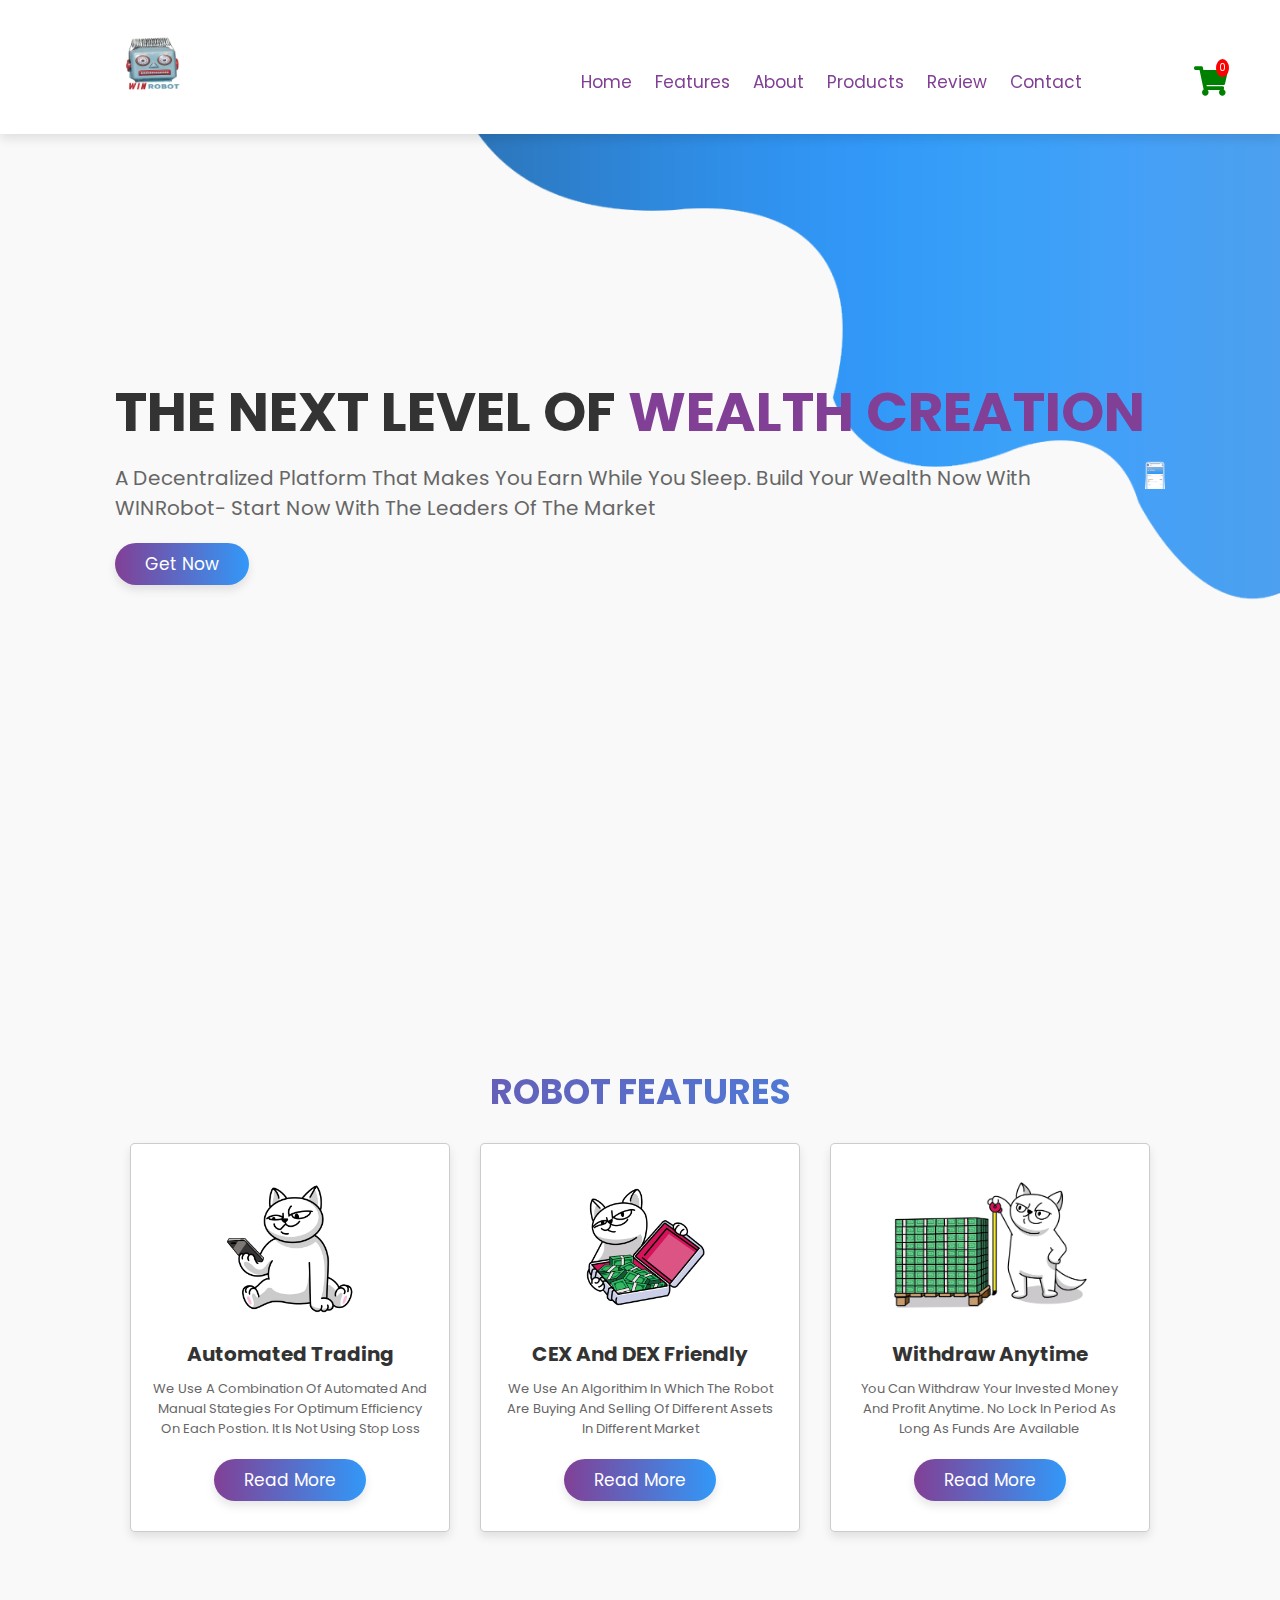
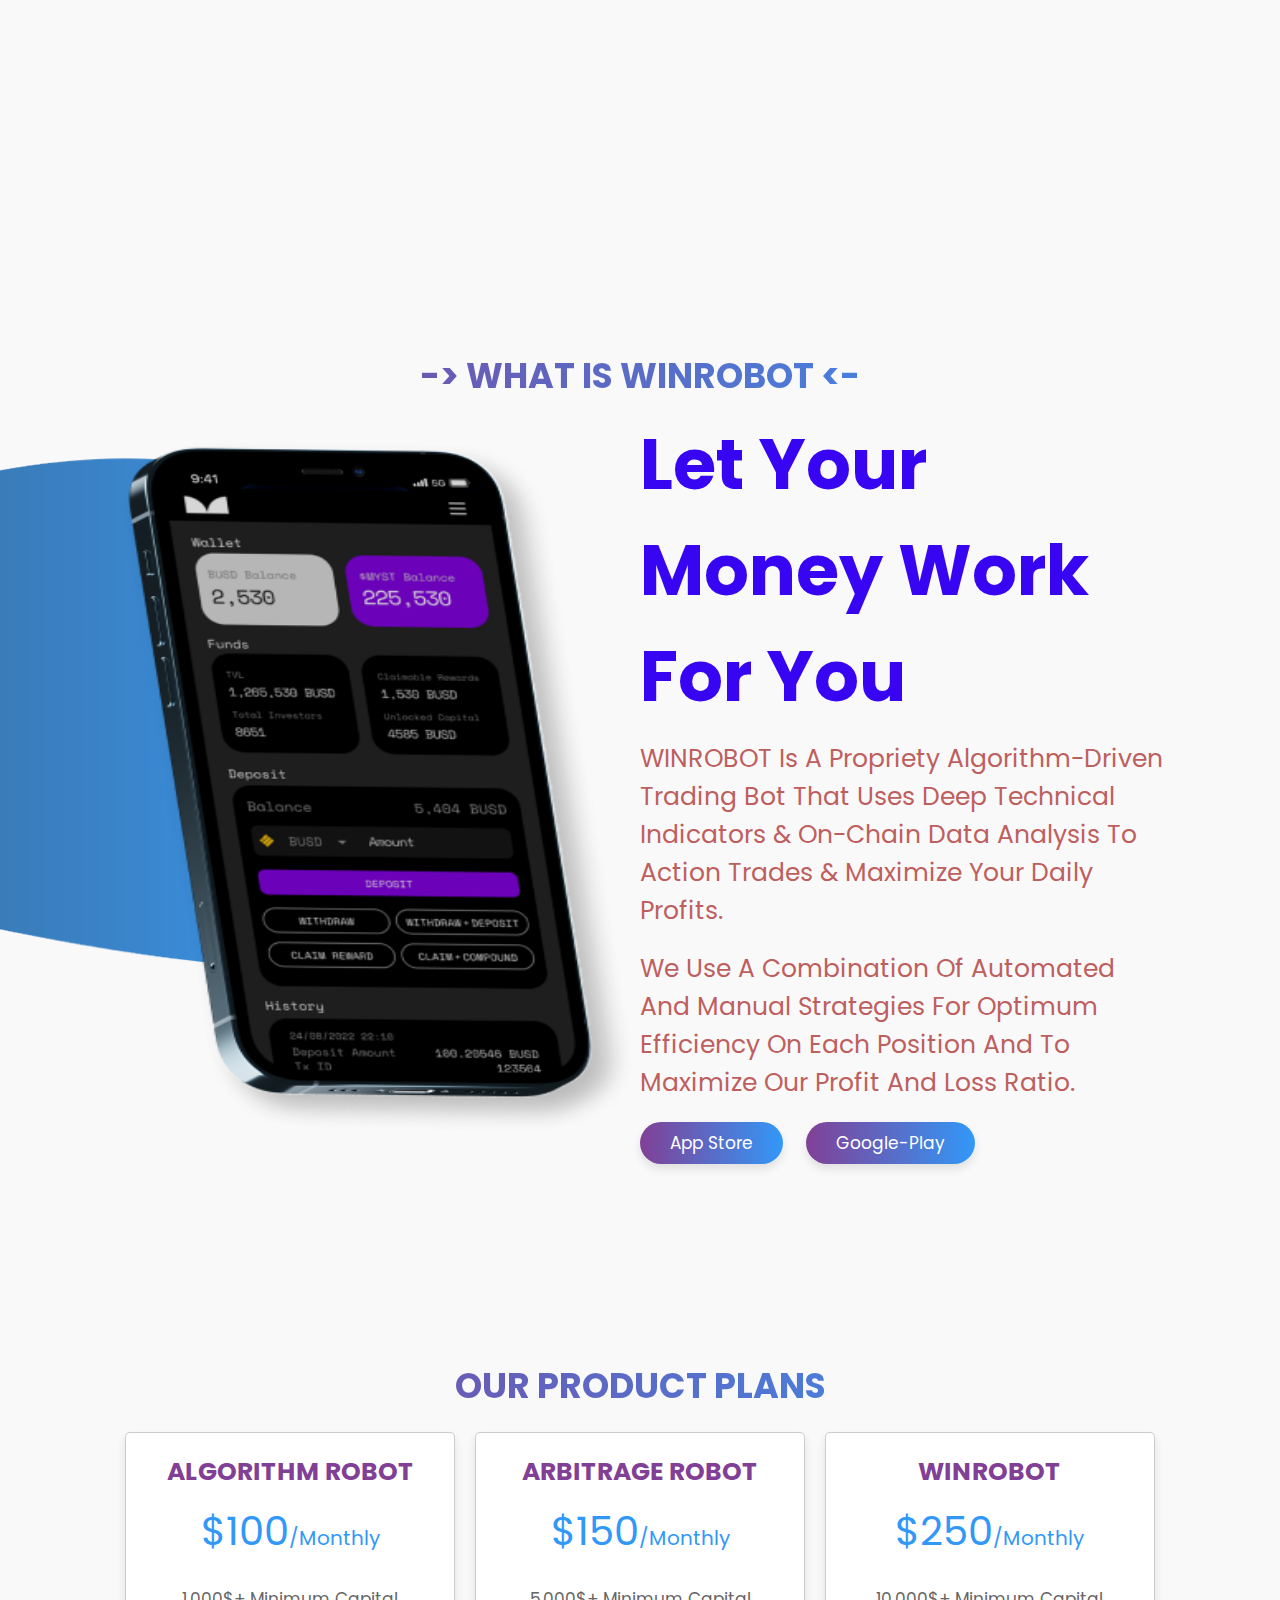
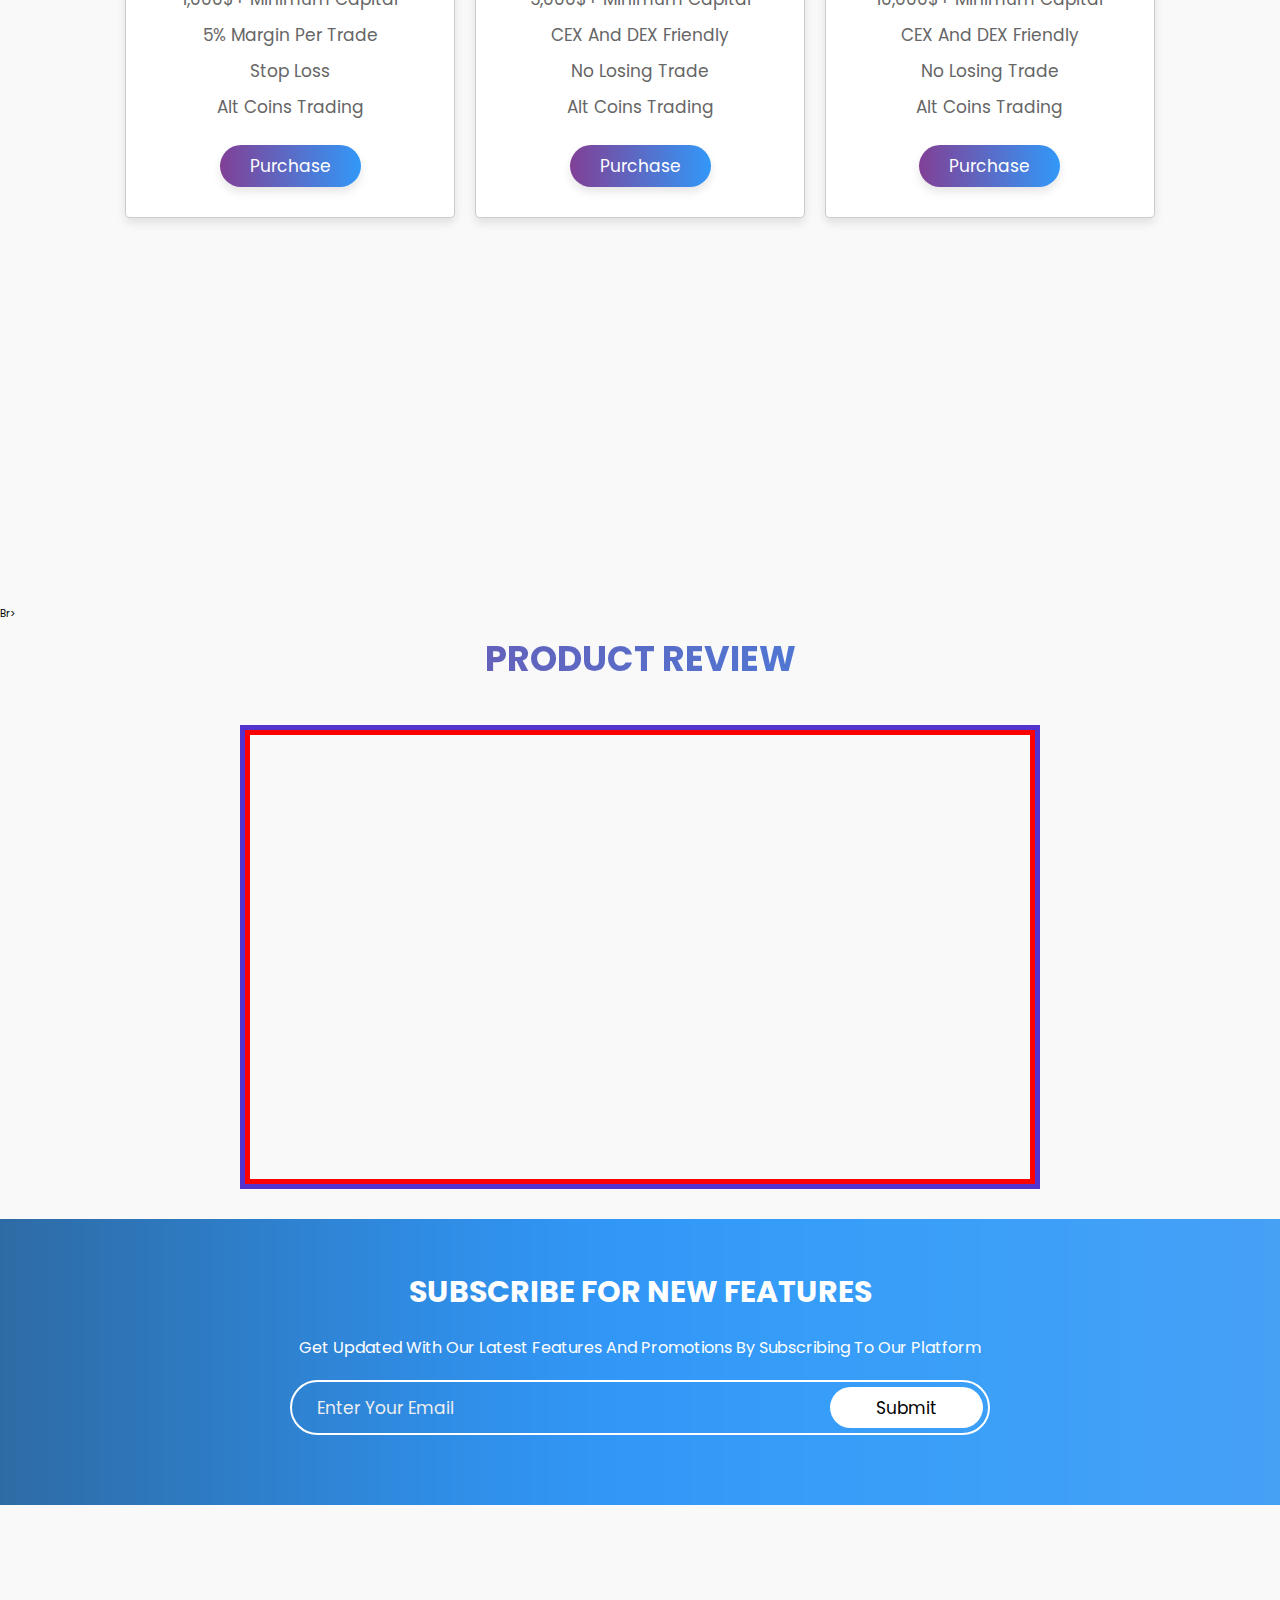
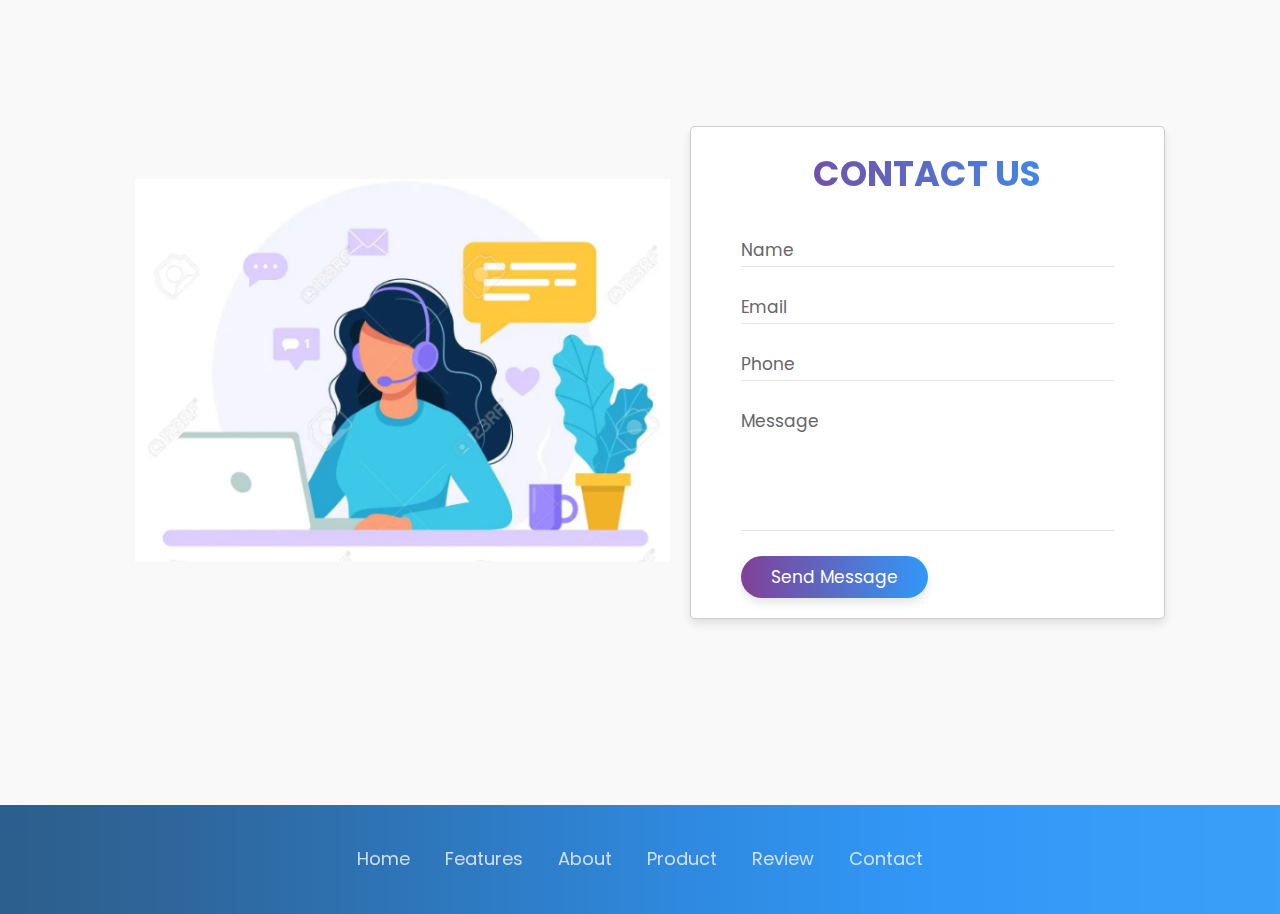
<file: index.html>
<!DOCTYPE html>
<html lang="en">
  <head>
    <meta charset="utf-8" />
    <meta name="viewport" content="width=device-width" initial-scale='1.0"' />
    <title>Win Robot - Proprietary Trading Robot</title>
    <link rel="icon" href="/form background.png" type="image/x-icon." />
    <!--font awesome cdn link-->
    <link
      rel="stylesheet"
      href="https://cdnjs.cloudflare.com/ajax/libs/font-awesome/5.15.3/css/all.min.css"
    />
    <!--custom css file link-->
    <link href="style.css" rel="stylesheet" type="text/css" />

    <!-- javascript -->
    <script
      src="http://ajax.googleapis.com/ajax/libs/jquery/1.7.1/jquery.min.js"
      type="text/javascript"
    ></script>
  </head>

  <body>
    <!-- header section starts -->
    <header id="header">
      <img id="header-img" alt="Logo" src="images/logo2.png" />
      <input type="checkbox" id="menu-bar" />
      <label for="menu-bar" class="fas fa-bars"></label>
      <nav id="nav-bar"></nav>
      <nav class="nav-link">
        <a href="#home">home</a> <a href="#features">features</a>
        <a href="#about">about</a> <a href="#pricing">products</a>
        <a href="#video">review</a> <a href="#contact">contact</a>
      </nav>
      <button class="btn-modal">
        <i class="fa fa-shopping-cart"></i>
        <span class="badge" id="badge">0</span>
      </button>
    </header>
    <!-- header section ends -->
    <!-- home section starts -->
    <section class="home" id="home">
      <div class="content">
        <h2>the next level of <span>wealth creation</span></h2>
        <p>
          a decentralized platform that makes you earn while you sleep. Build
          your wealth now with WINRobot- start now with the leaders of the
          market
        </p>
        <a href="#pricing" class="btn">Get Now</a>
      </div>
      <div class="image">
        <img src="/images/image home.png" alt="image logo" />
      </div>
    </section>
    <!-- home section ends -->
    <!-- Features sections starts-->
    <section class="features" id="features">
      <br />
      <br />
      <br />
      <br />
      <br />
      <h1 class="heading">ROBOT FEATURES</h1>
      <div class="box-container">
        <div class="box">
          <img src="/images/cat 1.png" alt="cat1" />
          <h3>Automated Trading</h3>
          <p>
            We use a combination of Automated and Manual Stategies for optimum
            efficiency on each postion. It is not using stop loss
          </p>
          <a href="#" class="btn">read more</a>
        </div>
        <div class="box">
          <img src="/images/cat2.png" alt="cat2" />
          <h3>CEX And DEX Friendly</h3>
          <p>
            We use an algorithim in which the Robot are Buying and Selling of
            different assets in different market
          </p>
          <a href="#" class="btn">read more</a>
        </div>
        <div class="box">
          <img src="/images/cat3.png" alt="cat3" />
          <h3>Withdraw Anytime</h3>
          <p>
            You can withdraw your invested money and profit anytime. No lock in
            period as long as funds are available
          </p>
          <a href="#" class="btn">read more</a>
        </div>
      </div>
    </section>
    <!-- Features sections ends-->
    <!-- about section starts  -->
    <section class="about" id="about">
      <br />
      <br />
      <br />
      <br />
      <h1 class="heading">-&gt; WHAT IS WINROBOT &lt;-</h1>
      <div class="column">
        <div class="image">
          <img
            src="/images/mobile-mockup.png"
            height="700"
            width="300"
            alt="mobile-mockup"
          />
        </div>
        <div class="content">
          <h3>Let your money work for you</h3>
          <p>
            WINROBOT is a propriety algorithm-driven trading bot that uses deep
            technical indicators & on-chain data analysis to action trades &
            maximize your daily profits.
          </p>
          <p>
            We use a combination of Automated and Manual Strategies for optimum
            efficiency on each position and to maximize our Profit and Loss
            ratio.
          </p>
          <div class="buttons">
            <a href="#" class="btn">app store</a>
            <a href="#" class="btn">google-play</a>
          </div>
        </div>
      </div>
    </section>
    <!-- about section ends -->
    <!-- pricing section starts  -->
    <section class="pricing" id="pricing">
      <br />
      <br />
      <br />
      <br />
      <br />
      <h1 class="heading">Our Product Plans</h1>
      <div class="box-container">
        <div class="box">
          <h3 class="title">ALGORITHM ROBOT</h3>
          <div class="price">$100<span>/monthly</span></div>
          <ul>
            <li>1,000$+ Minimum Capital</li>
            <li>5% Margin per trade</li>
            <li>Stop Loss</li>
            <li>Alt Coins Trading</li>
          </ul>
          <button
            class="btn btn-add"
            value="1| ALGORITHM ROBOT|100| 1,000$| 5% Margin per trade| Stop Loss"
          >
            Purchase
          </button>
        </div>
        <div class="box">
          <h3 class="title">ARBITRAGE ROBOT</h3>
          <div class="price">$150<span>/monthly</span></div>
          <ul>
            <li>5,000$+ Minimum Capital</li>
            <li>CEX and DEX Friendly</li>
            <li>No losing trade</li>
            <li>Alt Coins Trading</li>
          </ul>
          <button
            class="btn btn-add"
            value="2| ARBITRAGE ROBOT|150| 5,000$| CEX and DEX Friendly| No losing trade"
          >
            Purchase
          </button>
        </div>
        <div class="box">
          <h3 class="title">WINROBOT</h3>
          <div class="price">$250<span>/monthly</span></div>
          <ul>
            <li>10,000$+ Minimum Capital</li>
            <li>CEX and DEX Friendly</li>
            <li>No losing trade</li>
            <li>Alt Coins Trading</li>
          </ul>
          <button
            class="btn btn-add"
            value="3| WINROBOT|250| 10,000$| CEX and DEX Friendly| No losing trade"
          >
            Purchase
          </button>
        </div>
      </div>
    </section>
    <!-- pricing section ends -->
    <!--product review start-->
    <div id="video">
      <br />
      <br />
      <br />
      <br />
      <br />
      <br />
      <br />
      br&gt;<br />
      <h1 class="heading">product review</h1>
      <div class="vidwrapper">
        <div class="vidcontainer">
          <iframe
            src="https://www.youtube.com/embed/1Mv08k6eS7A"
            title="YouTube video player"
            frameborder="0"
            allow="accelerometer; autoplay; clipboard-write; encrypted-media; gyroscope; picture-in-picture; web-share"
            allowfullscreen
          ></iframe>
        </div>
      </div>
    </div>
    <!-- newsletter  -->
    <div class="newsletter">
      <h3>Subscribe For New Features</h3>
      <p>
        Get updated with our latest features and promotions by subscribing to
        our platform
      </p>
      <form id="form" action="form.html" name="form">
        <input type="email" id="email" placeholder="enter your email" />
        <input type="submit" id="submit" value="Submit" />
      </form>
    </div>
    <!-- contact section starts  -->
    <section class="contact" id="contact">
      <div class="image">
        <img src="/images/contact us.PNG" alt="Contact Us" />
      </div>
      <form action="#home">
        <h1 class="heading">contact us</h1>
        <div class="inputBox">
          <input type="text" required="" /> <label>name</label>
        </div>
        <div class="inputBox">
          <input type="email" required="" /> <label>email</label>
        </div>
        <div class="inputBox">
          <input type="number" required="" /> <label>phone</label>
        </div>
        <div class="inputBox">
          <textarea
            required=""
            name="comment"
            id="message"
            cols="30"
            rows="10"
          ></textarea>
          <label>message</label>
        </div>
        <input type="submit" class="btn" value="send message" />
      </form>
    </section>
    <!-- contact section ends -->
    <!-- footer section starts-->
    <footer class="footer">
      <ul>
        <li>
          <a href="#home">Home</a>
        </li>
        <li>
          <a href="#features">Features</a>
        </li>
        <li>
          <a href="#about">About</a>
        </li>
        <li>
          <a href="#pricing">Product</a>
        </li>
        <li>
          <a href="#video">Review</a>
        </li>
        <li>
          <a href="#contact">Contact</a>
        </li>
      </ul>
    </footer>
    <!-- footer section ends-->

    <!-- modal section start-->
    <div id="myModal" class="modal">
      <!-- Modal content -->
      <div class="modal-content">
        <div class="modal-header">
          <button class="btn-modal"><i class="fa fa-times"></i></button>
          <h2>Check Out</h2>
        </div>
        <div class="modal-body">
          <!-- pricing section starts  -->
          <div class="pricing" id="pricing">
            <div class="box-container" id="item_list"></div>
          </div>
          <!-- pricing section ends -->
        </div>
        <div class="modal-footer">
          <button class="btn btn-checkout" id="check"></button>
        </div>
      </div>
    </div>
    <!-- modal section ends-->
    <script type="text/javascript" src="main.js"></script>
  </body>
</html>
</file>
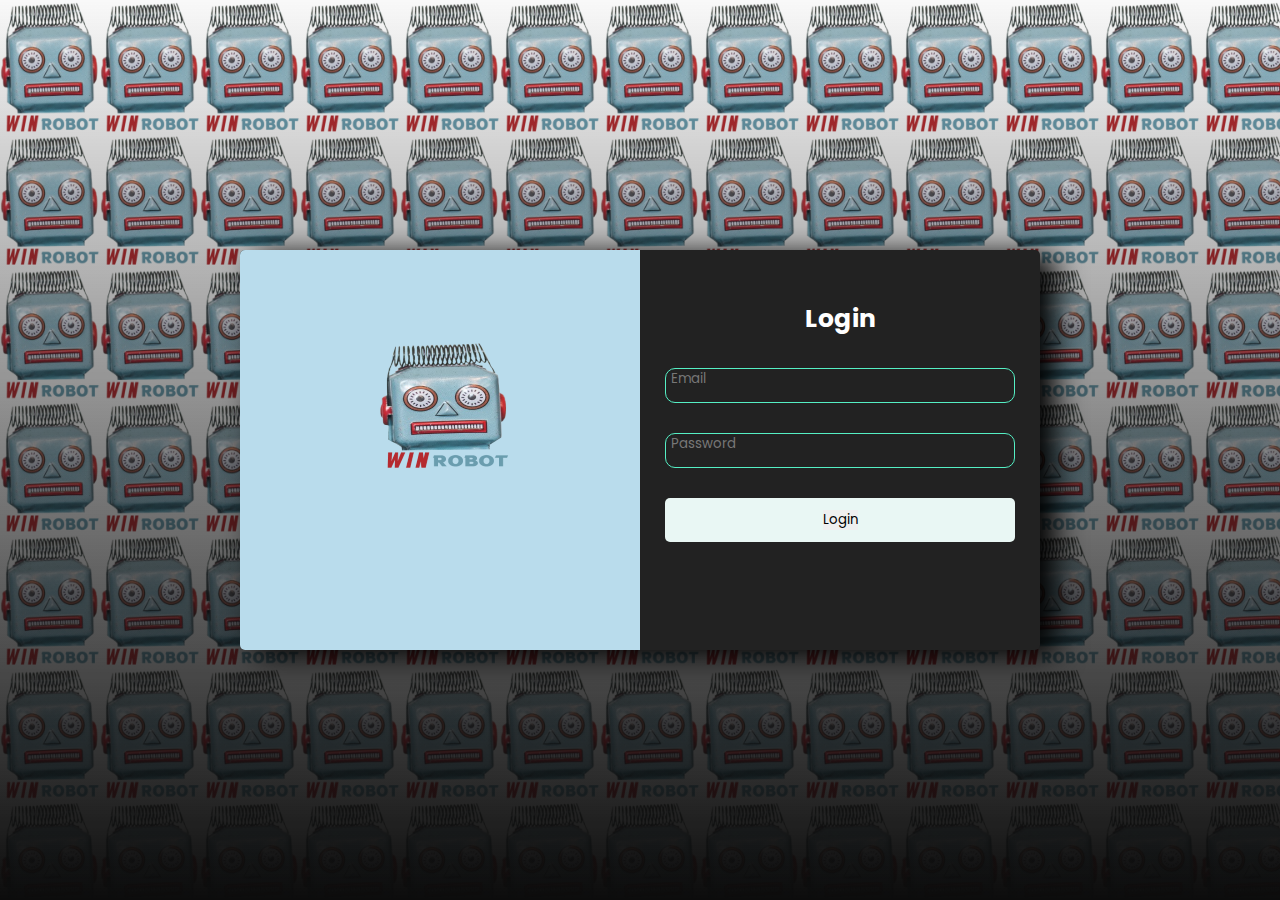
<file: form.html>
<!DOCTYPE html>
<html lang="en">

<head>
  <meta charset="UTF-8">
  <meta name="viewport" content="width=device-width, initial-scale=1.0">
  <title>Login Form</title>
  <link rel="stylesheet" href="style.css">
</head>

<body>
  <div class="container" id="logincontainer">
    <div class="login">
      <div class="contents">
        <img src="/images/logo2.png">
      </div>
      <div class="loginform">
        <h1>Login</h1>
        <form>
          <div class="tbox">
            <input type="email" required="" placeholder="Email" />
          </div>
          <div class="tbox">
            <input type="password" required="" placeholder="Password">
          </div>
          <div class="button">
            <button type="login" formaction="index.html">Login</button>
          </div>
        </form>
      </div>
    </div>
    </form>
</body>

</html>
</file>
<file: style.css>
@import url("https://fonts.googleapis.com/css2?family=Poppins:wght@100;200;300;400&display=swap");

:root {
  --purple: #814096;
  --blue: #3298f8;
  --black: #070707;
  --gradient: linear-gradient(90deg, var(--purple), var(--blue));
}

* {
  font-family: "Poppins", sans-serif;
  margin: 0;
  padding: 0;
  box-sizing: border-box;
  text-decoration: none;
  outline: none;
  border: none;
  text-transform: capitalize;
}

*::selection {
  background: var(--blue);
  color: #fff;
}

html {
  font-size: 62.5%;
  overflow-x: hidden;
}

body {
  background: #f9f9f9;
}

section {
  min-height: 100vh;
  padding: 0 9%;
  padding-top: 7.5rem;
  padding-bottom: 2rem;
}

.btn {
  display: inline-block;
  margin-top: 1rem;
  padding: 0.8rem 3rem;
  border-radius: 5rem;
  background: var(--gradient);
  font-size: 1.7rem;
  color: #fff;
  cursor: pointer;
  box-shadow: 0 0.5rem 1rem rgba(0, 0, 0, 0.1);
  transition: all 0.3s linear;
}

.btn:hover {
  transform: scale(1.1);
}

.heading {
  text-align: center;
  background: var(--gradient);
  color: transparent;
  -webkit-background-clip: text;
  background-clip: text;
  font-size: 3.5rem;
  text-transform: uppercase;
  padding: 1rem;
}

header {
  position: fixed;
  top: 0;
  left: 0;
  width: 100%;
  background: #ffffff;
  box-shadow: 0 0.5rem 1rem rgba(0, 0, 0, 0.1);
  padding: 3rem 2%;
  display: flex;
  align-items: center;
  justify-content: space-between;
  z-index: 1000;
  padding-bottom: 0.1px;
}
#header-img {
  max-width: 250px;
  width: 100%;
  height: 100%;
}

header .nav-link a {
  font-size: 1.7rem;
  margin-left: 2rem;
  color: var(--purple);
}

header .nav-link a:hover {
  color: var(--blue);
}

header input {
  display: none;
}

header label {
  font-size: 3rem;
  color: var(--purple);
  cursor: pointer;
  visibility: hidden;
  opacity: 0;
}

header button {
  background-color: #555;
  color: green;
  text-decoration: none;
  padding: 15px 26px;
  position: relative;
  display: inline-block;
  border-radius: 2px;
  background-color: transparent;
  font-size: 30px;
  cursor: pointer;
}

header button .badge {
  position: absolute;
  top: 15px;
  right: 25px;
  padding: 1px 3px;
  border-radius: 100%;
  font-size: x-small;
  background: red;
  color: white;
}

h1:before {
  content: attr(data-count);
  color: white;
  position: abosolute;
  right: 16px;
  font-size: 15px;
  text-align: center;
  top: -12px;
  width: 20px;
  height: 20px;
  background: 50%;
  border-radius: 50%;
  opacity: 0;
}
.home {
  display: flex;
  align-items: center;
  justify-content: center;
  background: url(/images/home\ background.png) no-repeat;
  background-size: cover;
  background-position: center;
}

.home .image img {
  max-width: 100%;
  max-height: 100%;
  animation: float 3s linear infinite;
}

@keyframes float {
  0%,
  100% {
    transform: translateY(0rem);
  }
  50% {
    transform: translateY(-3.5rem);
  }
}

.home .content h2 {
  font-size: 5.5rem;
  color: #333;
  text-transform: uppercase;
}

.home .content h2 span {
  color: var(--purple);
  text-transform: uppercase;
}

.home .content p {
  font-size: 2rem;
  color: #666;
  padding: 1rem 0;
}

.features .box-container {
  display: flex;
  align-items: center;
  justify-content: center;
  flex-wrap: wrap;
}

.features .box-container .box {
  flex: 1 1 30rem;
  background: #fff;
  border-radius: 0.5rem;
  border: 0.1rem solid rgba(0, 0, 0, 0.2);
  box-shadow: 0 0.5rem 1rem rgba(0, 0, 0, 0.1);
  margin: 1.5rem;
  padding: 3rem 2rem;
  border-radius: 0.5rem;
  text-align: center;
  transition: 0.2s linear;
}

.features .box-container .box img {
  height: 15rem;
}

.features .box-container .box h3 {
  font-size: 2rem;
  color: #333;
  padding-top: 1rem;
}

.features .box-container .box p {
  font-size: 1.3rem;
  color: #666;
  padding: 1rem 0;
}

.about {
  background: url(/images/about.png) no-repeat;
  background-size: cover;
  background-position: center;
  padding-bottom: 3rem;
}

.about .column {
  display: flex;
  align-items: center;
  justify-content: center;
  flex-wrap: wrap;
}

.about .column .image {
  flex: 1 1 40rem;
}

.about .column .image img {
  width: 100%;
  animation: float 3s linear infinite;
}

.about .column .content {
  flex: 1 1 40rem;
}

.about .column .content h3 {
  font-size: 7rem;
  color: #3805f3;
}

.about .column .content p {
  font-size: 2.5rem;
  color: #be5f5f;
  padding: 1rem 0;
}

.about .column .content .buttons a:last-child {
  margin-left: 2rem;
}

.newsletter {
  text-align: center;
  padding: 5rem 1rem;
  background: url(/images/subscribe.png) no-repeat;
  background-size: cover;
  background-position: center;
}

.newsletter h3 {
  color: #fff;
  font-size: 3rem;
  text-transform: uppercase;
}

.newsletter p {
  color: #fff;
  font-size: 1.6rem;
  margin: 2rem auto;
  width: 70rem;
}

.newsletter form {
  display: flex;
  max-width: 70rem;
  border: 0.2rem solid #fff;
  padding: 0.5rem;
  border-radius: 5rem;
  margin: 2rem auto;
  height: 5.5rem;
}

.newsletter form input[type="email"] {
  padding: 0 2rem;
  font-size: 1.7rem;
  background: none;
  width: 100%;
  color: #fff;
  text-transform: none;
  background: none;
}

.newsletter form input[type="email"]::placeholder {
  color: #eee;
  text-transform: capitalize;
}

.newsletter form input[type="submit"] {
  background: #fff;
  width: 20rem;
  font-size: 1.7rem;
  border-radius: 5rem;
  cursor: pointer;
}

.newsletter form input[type="submit"]:hover {
  color: var(--blue);
}

.pricing .box-container {
  display: flex;
  align-items: center;
  justify-content: center;
  flex-wrap: wrap;
}

.pricing .box-container .box {
  flex: 1 1 27rem;
  margin: 1rem;
  padding: 1rem;
  background: #fff;
  border: 0.1rem solid rgba(0, 0, 0, 0.2);
  box-shadow: 0 0.5rem 1rem rgba(0, 0, 0, 0.1);
  border-radius: 0.5rem;
  text-align: center;
  padding-bottom: 3rem;
}

.pricing .box-container .box:hover {
  border: 0.2rem solid var(--blue);
}

.pricing .box-container .box .title {
  color: var(--purple);
  font-size: 2.5rem;
  padding-top: 1rem;
}

.pricing .box-container .box .price {
  font-size: 4rem;
  color: var(--blue);
  padding: 1rem 0;
}

.pricing .box-container .box .price span {
  font-size: 2rem;
}

.pricing .box-container .box ul {
  padding: 1rem 0;
  list-style: none;
}

.pricing .box-container .box ul li {
  font-size: 1.7rem;
  color: #666;
  padding: 0.5rem 0;
}

.pricing .box-container .box ul li .fa-check {
  color: lightgreen;
}

.pricing .box-container .box ul li .fa-times {
  color: tomato;
}

.vidwrapper {
  width: 100%;
  max-width: 800px;
  margin: 3em auto;
  border: 5px solid rgb(84, 50, 205);
}

.vidcontainer {
  width: 100%;
  max-width: 100%;
  height: 0;
  padding-bottom: 56.25%;
  border: 5px solid rgb(255, 0, 0);
  position: relative;
}

.vidcontainer iframe,
.vidcontainer video {
  width: 100%;
  max-width: 100%;
  height: 100%;
  position: absolute;
  top: 0;
  left: 0;
}

.contact {
  display: flex;
  align-items: center;
  justify-content: center;
  flex-wrap: wrap;
  padding-bottom: 4rem;
}

.contact .image {
  flex: 1 1 40rem;
}

.contact .image img {
  width: 100%;
  padding: 2rem;
}

.contact form {
  flex: 1 1 30rem;
  padding: 2rem 5rem;
  border: 0.1rem solid rgba(0, 0, 0, 0.2);
  box-shadow: 0 0.5rem 1rem rgba(0, 0, 0, 0.1);
  border-radius: 0.5rem;
  background: #fff;
}

.contact form .heading {
  text-align: center;
  padding: 0;
  padding-bottom: 2rem;
}

.contact form .inputBox {
  position: relative;
}

.contact form .inputBox input,
.contact form .inputBox textarea {
  width: 100%;
  background: none;
  color: #666;
  margin: 1rem 0;
  padding: 0.5rem 0;
  font-size: 1.7rem;
  border-bottom: 0.1rem solid rgba(0, 0, 0, 0.1);
  text-transform: none;
}

.contact form .inputBox textarea {
  resize: none;
  height: 13rem;
}

.contact form .inputBox label {
  position: absolute;
  top: 1.7rem;
  left: 0;
  font-size: 1.7rem;
  color: #666;
  transition: 0.2s linear;
}

.contact form .inputBox input:focus ~ label,
.contact form .inputBox input:valid ~ label,
.contact form .inputBox textarea:focus ~ label,
.contact form .inputBox textarea:valid ~ label {
  top: -0.5rem;
  font-size: 1.5rem;
  color: var(--blue);
}

.footer ul {
  margin-top: 0;
  padding: 0;
  list-style: none;
  text-align: center;
  font-size: 18px;
  line-height: 1.6;
  margin-bottom: 0;
}
.footer ul a {
  color: inherit;
  text-decoration: none;
  opacity: 0.8;
}
.footer ul li {
  display: inline-block;
  padding: 0 15px;
}
.footer ul a:hover {
  color: var(--black);
}

footer {
  width: 100%;
  background: url(/images/subscribe.png);
  color: #fcf7f7;
  display: grid;
  place-items: center;
  padding: 2em;
  font-size: 2rem;
}

.container {
  background: linear-gradient(rgba(0, 0, 0, 0), rgba(12, 12, 12, 1.5)),
    url(/form\ background.png);
  display: flex;
  justify-content: center;
  align-items: center;
  min-height: 100vh;
  background-repeat: repeat;
  background-size: 100px;
}

.login {
  width: 800px;
  min-height: 400px;
  overflow: hidden;
  border-radius: 5px;
  background: #222;
  display: flex;
  box-shadow: 15px 5px 30px rgba(0, 0, 0, 3);
}
.contents {
  flex-basis: 50%;
  display: flex;
  justify-content: center;
  align-items: center;
  flex-direction: column;
  background: rgb(185, 220, 236);
}

.contents img {
  width: 150%;
  align-items: center;
}

.contents p {
  font-size: 20px;
  text-indent: 20;
}
.loginform {
  flex-basis: 50%;
  font-family: "Franklin Gothic Medium", "Arial Narrow", Arial, sans-serif;
  padding: 25px;
}
.loginform h1 {
  text-align: center;
  margin-top: 25px;
  font-size: 2.5rem;
  color: #fff;
}
.tbox {
  border-radius: 10px;
  background: transparent;
  outline: none;
  border: 1px solid #55efc4;
  width: 100%;
  height: 35px;
  margin: 30px 0;
}
.tbox input {
  background: transparent;
  width: 90%;
  outline: none;
  border: 0;
  padding-left: 5px;
  color: whitesmoke;
  align-items: center;
}
::placeholder {
  color: #777;
}
.tbox i {
  font-size: 20px;
}

.button {
  width: 100%;
  border: 0;
  border-radius: 5px;
  background: #e9f7f4;
  color: #0b0c0c;
  padding: 12px;
  font-size: 12px;
  text-align: center;
}

/* media queries  */

@media (max-width: 1200px) {
  html {
    font-size: 55%;
  }
}

@media (max-width: 991px) {
  section {
    padding: 0 3%;
    padding-top: 7.5rem;
    padding-bottom: 2rem;
  }
}

@media (max-width: 768px) {
  header label {
    visibility: visible;
    opacity: 1;
  }

  header .nav-link {
    position: absolute;
    top: 100%;
    left: 0;
    width: 100%;
    background: #e9e1e1;
    padding: 1rem 2rem;
    border-top: 0.1rem solid rgba(0, 0, 0, 0.2);
    box-shadow: 0 0.5rem 1rem rgba(0, 0, 0, 0.1);
    transform-origin: top;
    transform: scaleY(0);
    opacity: 2;
    transition: 0.2s linear;
    text-align: center;
  }

  header .nav-link a {
    display: block;
    margin: 2rem 0;
    font-size: 2rem;
  }

  header input:checked ~ .nav-link {
    transform: scaleY(1);
    opacity: 1;
  }

  header input:checked ~ label::before {
    content: "\f00d";
  }

  .home {
    flex-flow: column-reverse;
  }

  .home .image img {
    width: 100%;
  }

  .home .content h3 {
    font-size: 3.6rem;
  }

  .home .content p {
    font-size: 1.5rem;
  }

  .about {
    background-position: right;
  }

  .newsletter p {
    width: auto;
  }
}

@media (max-width: 450px) {
  html {
    font-size: 50%;
  }

  .about .column .content .buttons a {
    width: 100%;
    text-align: center;
  }

  .about .column .content .buttons a:last-child {
    margin: 1rem 0;
  }
}

@media (max-width: 768px) {
  .login {
    flex-direction: column;
    margin: 0 15px;
  }
}

/* type writter  */
.content h2 {
  overflow: hidden;
  /*border-right: 0.15em solid orange;*/
  white-space: nowrap;
  margin: 0 auto;
  animation: typing 3.5s steps(40, end), blink-caret 0.75s step-end infinite;
}

/* The typing effect */
@keyframes typing {
  from {
    width: 0%;
  }
  to {
    width: 100%;
  }
}

/* The typewriter cursor effect */
@keyframes blink-caret {
  from,
  to {
    border-color: transparent;
  }
  50% {
    border-color: orange;
  }
}

/* modal */

/* The Modal (background) */
.modal {
  font-size: large;
  display: none; /* Hidden by default */
  position: fixed; /* Stay in place */
  z-index: 1; /* Sit on top */
  padding-top: 300px; /* Location of the box */
  left: 0;
  top: 0;
  width: 100%; /* Full width */
  height: 100%; /* Full height */
  overflow: auto; /* Enable scroll if needed */
  background-color: rgb(0, 0, 0); /* Fallback color */
  background-color: rgba(0, 0, 0, 0.4); /* Black w/ opacity */
}

/* Modal Content */
.modal-content {
  position: relative;
  background-color: #fefefe;
  margin: auto;
  padding: 0;
  border: 1px solid #888;
  width: 80%;
  box-shadow: 0 4px 8px 0 rgba(0, 0, 0, 0.2), 0 6px 20px 0 rgba(0, 0, 0, 0.19);
  -webkit-animation-name: animatetop;
  -webkit-animation-duration: 0.4s;
  animation-name: animatetop;
  animation-duration: 0.4s;
}

/* Add Animation */
@-webkit-keyframes animatetop {
  from {
    top: -300px;
    opacity: 0;
  }
  to {
    top: 0;
    opacity: 1;
  }
}

@keyframes animatetop {
  from {
    top: -300px;
    opacity: 0;
  }
  to {
    top: 0;
    opacity: 1;
  }
}

/* The Close Button */

.modal-header {
  padding: 20px 16px;
}
.modal-header button {
  background-color: transparent;
  color: red;
  float: right;
  font-size: 28px;
  font-weight: bold;
}

.modal-header button:hover,
.modal-header button:focus {
  color: #000;
  text-decoration: none;
  cursor: pointer;
}

.modal-body {
  padding: 20px 16px;
}

.modal-footer {
  padding: 20px 16px;
  background-color: #5cb85c;
  color: white;
}

.red {
  color: red;
}
</file>
